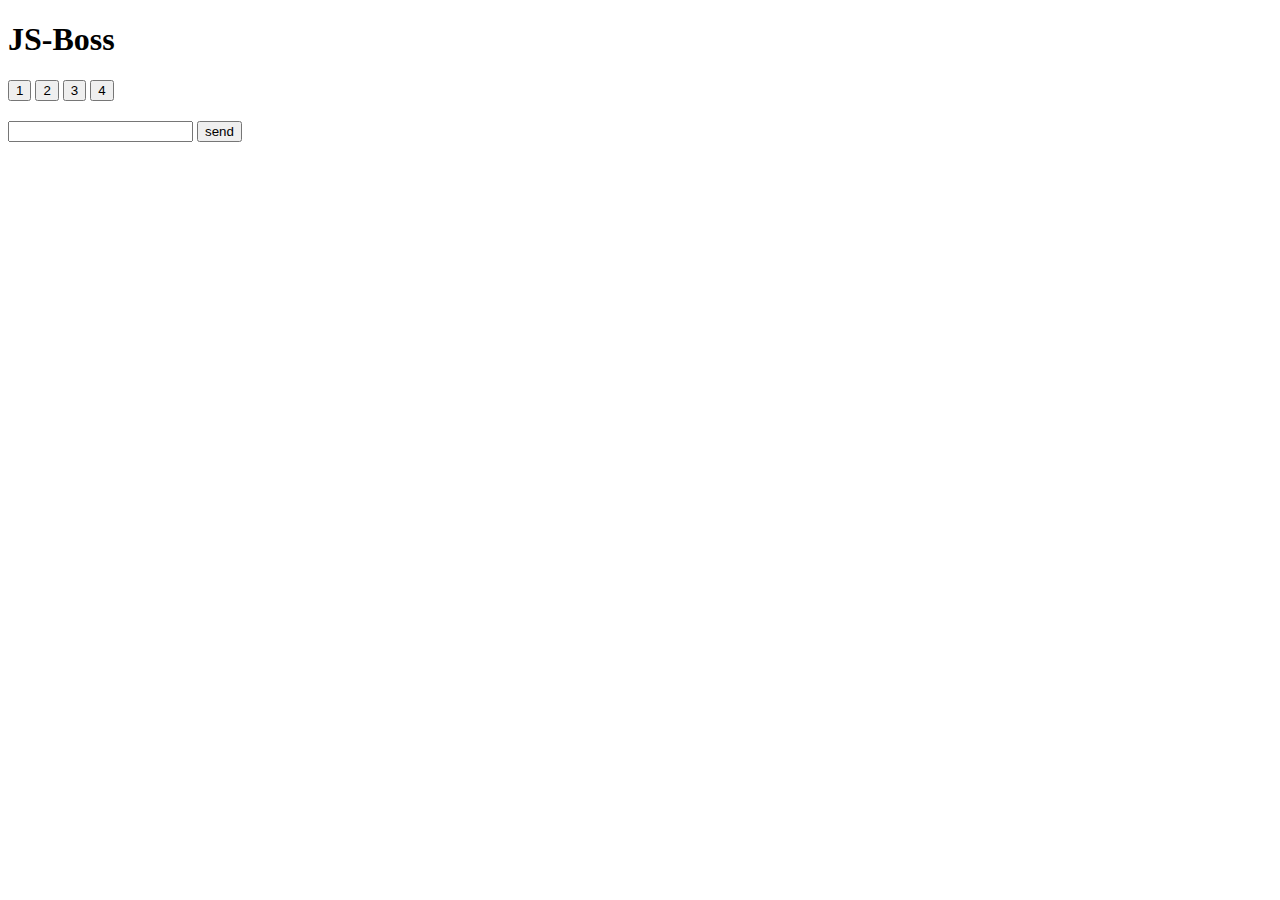
<file: demo/index.html>
<!DOCTYPE html>
<html lang="en">
  <head>
    <meta charset="UTF-8" />
    <meta name="viewport" content="width=device-width, initial-scale=1.0" />
    <title>Document</title>
    <link rel="stylesheet" href="style.css" />
  </head>
  <body>
    <h1>JS-Boss</h1>
    <button data-clicks="0">1</button>
    <button data-clicks="0">2</button>
    <button data-clicks="0">3</button>
    <button data-clicks="0">4</button>

    <div class="todos">
      <form id="form-input-id">
        <input type="text" id="input" />
        <button type="submit" id="submit">send</button>
      </form>
      <div id="add-todos"></div>
    </div>

    <script src="./main.js"></script>
  </body>
</html>
</file>
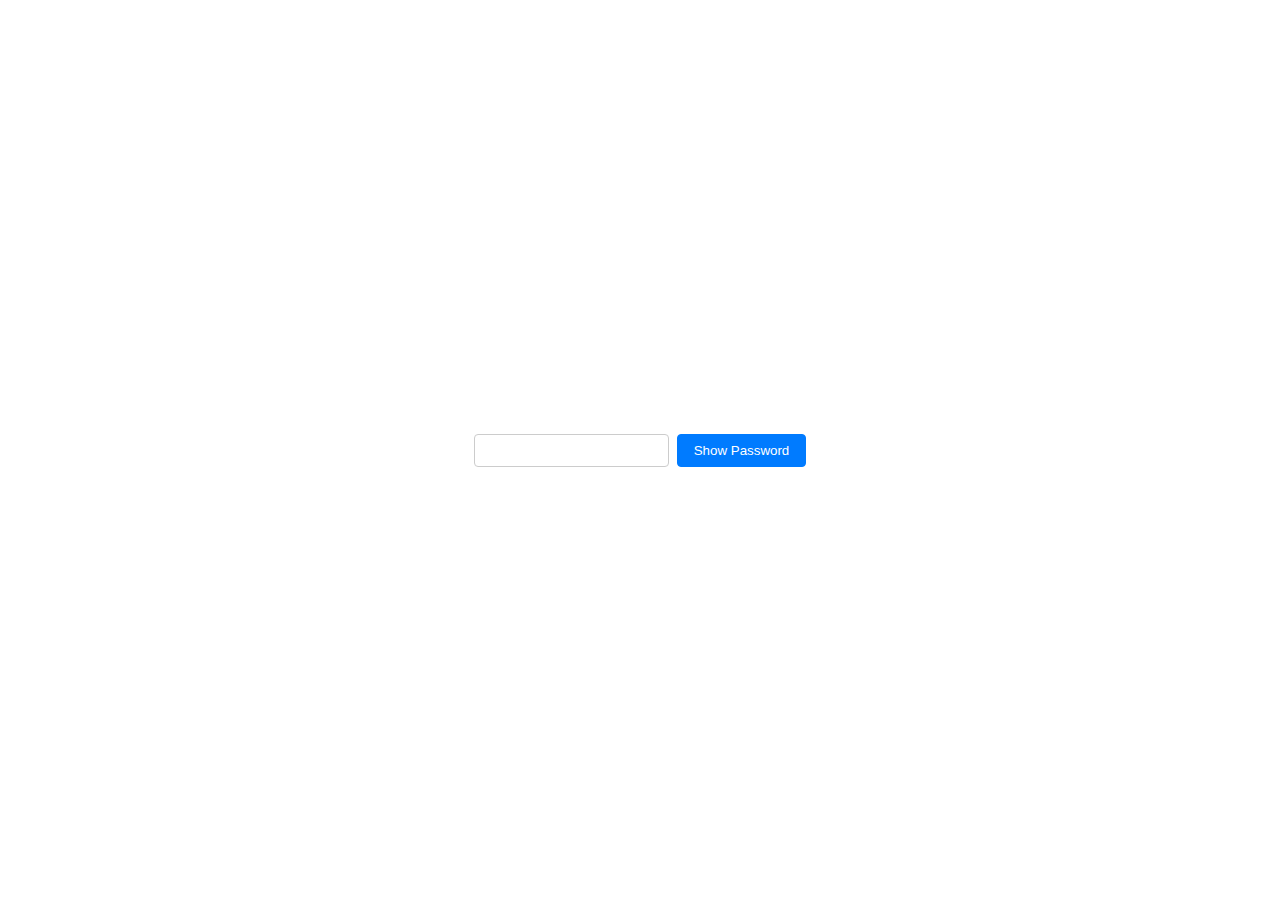
<file: project/password/index.html>
<!DOCTYPE html>
<html lang="en">
  <head>
    <meta charset="UTF-8" />
    <meta name="viewport" content="width=device-width, initial-scale=1.0" />
    <title>Document</title>
    <link rel="stylesheet" href="style.css" />
    <script defer src="./main.js"></script>
  </head>
  <body>
    <div class="password-container">
      <input type="password" id="passwordField" class="password-input" />
      <button onclick="togglePassword()" class="toggle-button">
        Show Password
      </button>
    </div>
  </body>
</html>
</file>
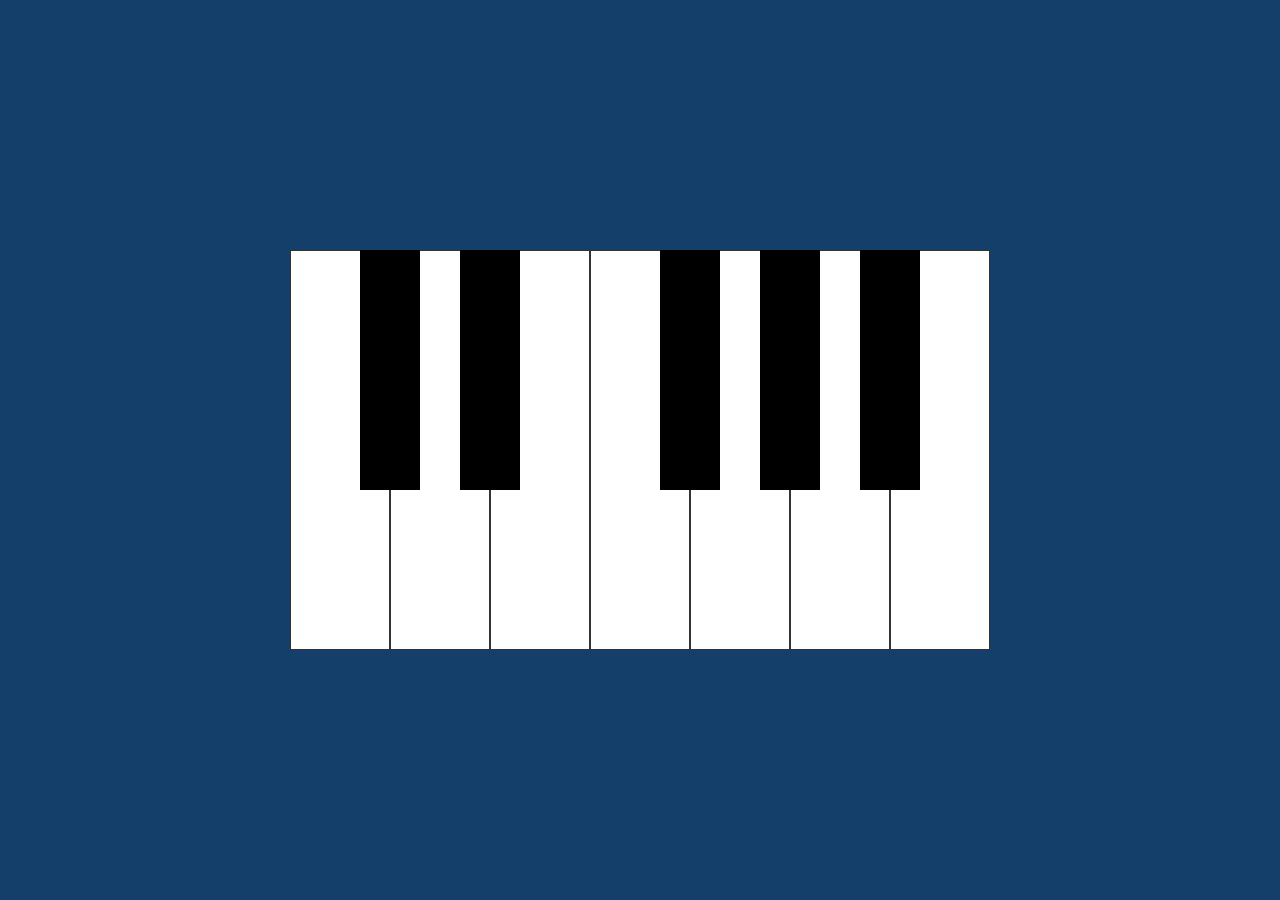
<file: project/piano/index.html>
<!DOCTYPE html>
<html lang="en">
  <head>
    <title>Midi Piano</title>
    <script src="script.js" defer></script>
    <link rel="stylesheet" href="styles.css" />
  </head>
  <body>
    <div class="piano">
      <div data-note="C" class="key white"></div>
      <div data-note="Db" class="key black"></div>
      <div data-note="D" class="key white"></div>
      <div data-note="Eb" class="key black"></div>
      <div data-note="E" class="key white"></div>
      <div data-note="F" class="key white"></div>
      <div data-note="Gb" class="key black"></div>
      <div data-note="G" class="key white"></div>
      <div data-note="Ab" class="key black"></div>
      <div data-note="A" class="key white"></div>
      <div data-note="Bb" class="key black"></div>
      <div data-note="B" class="key white"></div>
    </div>
  </body>
</html>
</file>
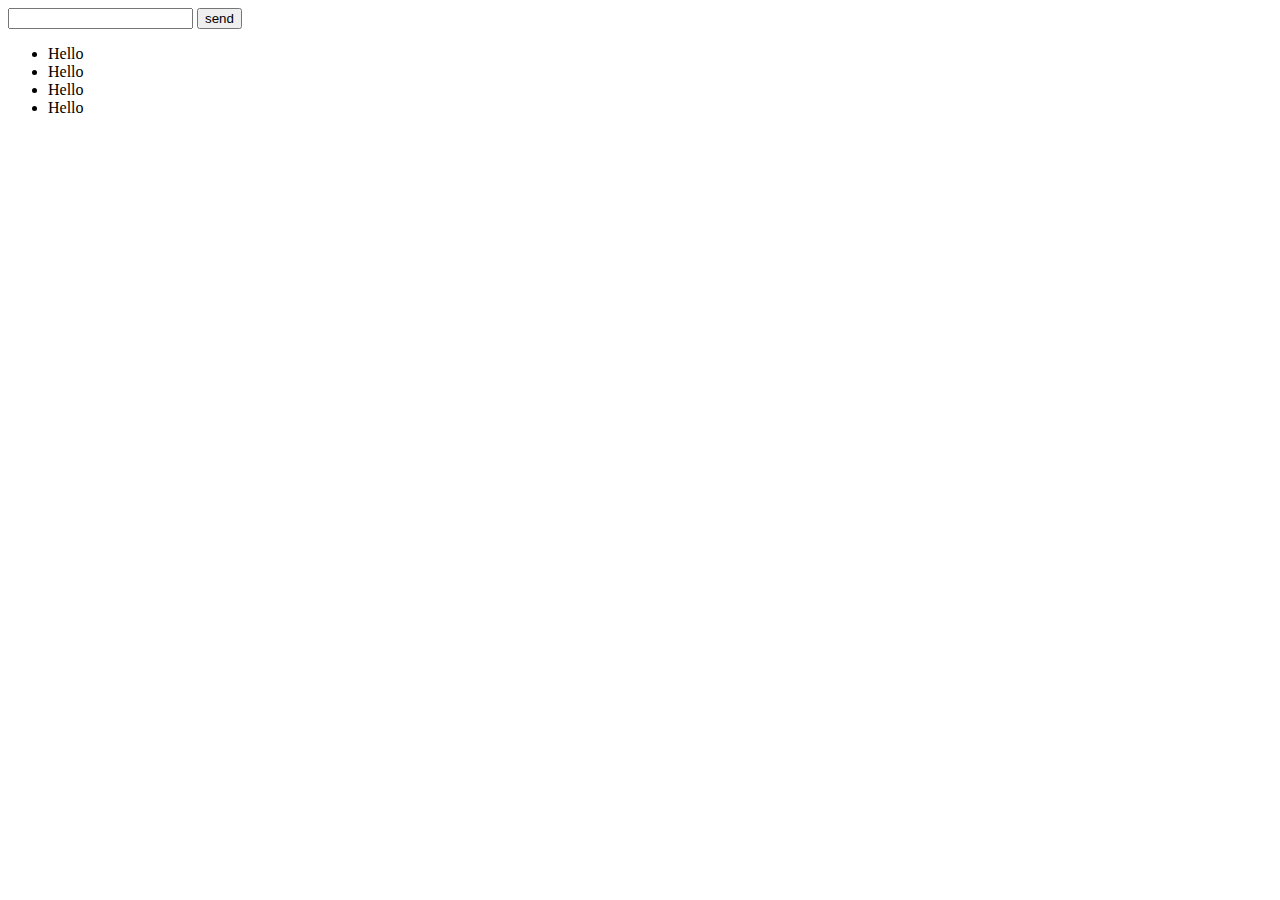
<file: demo/event.html>
<!DOCTYPE html>
<html lang="en">
  <head>
    <meta charset="UTF-8" />
    <meta name="viewport" content="width=device-width, initial-scale=1.0" />
    <title>Document</title>
    <script defer src="./eventListner.js"></script>
  </head>
  <body>
    <form data-form>
      <input id="inputId" type="text" />
      <button data-btn type="submit">send</button>
    </form>

    <ul>
      <li class="hello">Hello</li>
      <li class="hello">Hello</li>
      <li class="hello">Hello</li>
      <li class="hello">Hello</li>
    </ul>
    <div class="showTodo"></div>
  </body>
</html>
</file>
<file: demo/style.css>
#div-id {
  text-transform: uppercase;
}
</file>
<file: project/password/style.css>
body {
  margin: 0;
  height: 100vh;
  display: grid;
  place-content: center;
}
input {
}
.password-container {
  display: flex;
  align-items: center;
}
.password-input {
  padding: 8px;
  border: 1px solid #ccc;
  border-radius: 4px;
  flex: 1;
  margin-right: 8px;
}

.toggle-button {
  padding: 8px 16px;
  border: 1px solid #007bff;
  border-radius: 4px;
  background-color: #007bff;
  color: white;
  cursor: pointer;
}

.toggle-button:hover {
  background-color: #0056b3;
}
</file>
<file: project/piano/styles.css>
*, *::before, *::after {
  box-sizing: border-box;
}

body {
  background-color: #143F6B;
  margin: 0;
  min-height: 100vh;
  display: flex;
  justify-content: center;
  align-items: center;
}

.piano {
  display: flex;
}

.key {
  height: calc(var(--width) * 4);
  width: var(--width);
}

.white {
  --width: 100px;
  background-color: white;
  border: 1px solid #333;
}

.white.active {
  background-color: #CCC;
}

.black {
  --width: 60px;
  background-color: black;
  margin-left: calc(var(--width) / -2);
  margin-right: calc(var(--width) / -2);
  z-index: 2;
}

.black.active {
  background-color: #333;
}
</file>
